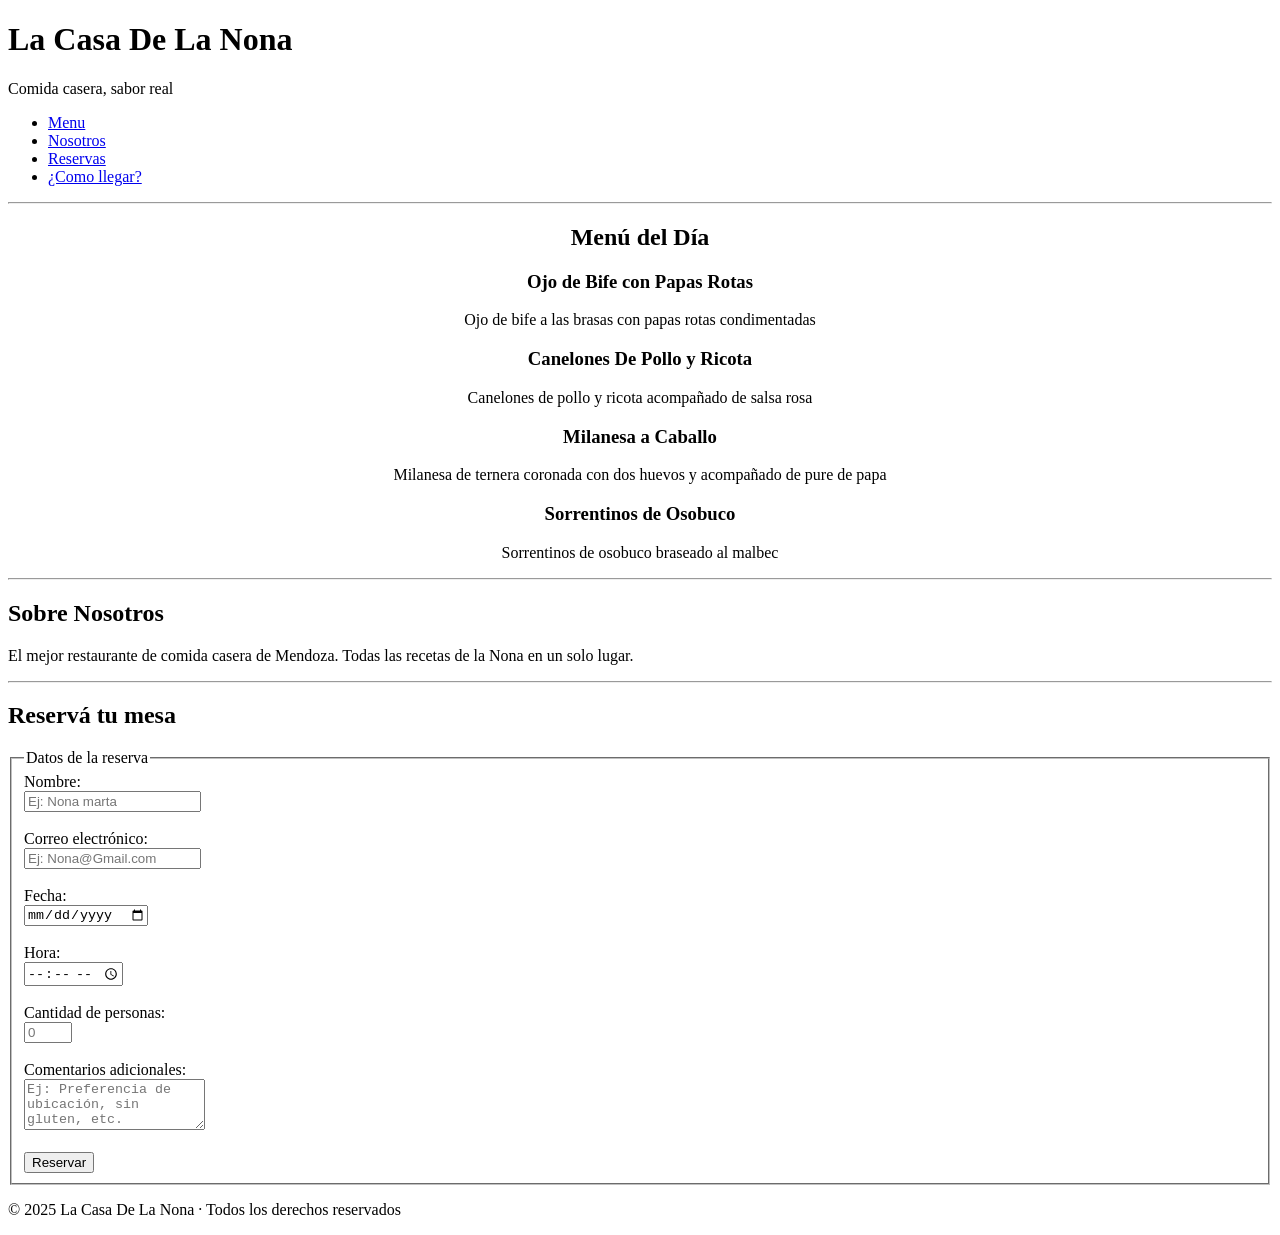
<file: Unidad-1/Final_Project-Unidad1/index.html>
<!DOCTYPE html>
<html lang="es">

<head>
    <meta charset="UTF-8">
    <meta name="viewport" content="width=device-width, initial-scale=1.0">
    <title>Casa De La Nona</title>
</head>

<body>
    <header>
        <h1>La Casa De La Nona</h1>
        <p>Comida casera, sabor real</p>

        <nav>
            <ul>
                <li><a href="#menu">Menu</a></li>
                <li><a href="#nosotros">Nosotros</a></li>
                <li><a href="#reserva">Reservas</a></li>
                <li><a href="ubicacion.html">¿Como llegar?</a></li>
            </ul>
        </nav>
    </header>

    <main>
        <!-- Sección del menú -->
        <section id="menu">
            <hr>
            <center>
            <h2>Menú del Día</h2>

            <article>
                <h3>Ojo de Bife con Papas Rotas</h3>
                <p>Ojo de bife a las brasas con papas rotas condimentadas</p>
            </article>

            <article>
                <h3>Canelones De Pollo y Ricota</h3>
                <p>Canelones de pollo y ricota acompañado de salsa rosa</p>
            </article>

            <article>
                <h3>Milanesa a Caballo</h3>
                <p>Milanesa de ternera coronada con dos huevos y acompañado de pure de papa</p>
            </article>

            <article>
                <h3>Sorrentinos de Osobuco</h3>
                <p>Sorrentinos de osobuco braseado al malbec</p>
            </article>
            </center>
        </section>

        <hr>

        <!-- Sección sobre el local -->
        <asaid id="nosotros">
            <h2>Sobre Nosotros</h2>
            <p>El mejor restaurante de comida casera de Mendoza. Todas las recetas
                de la Nona en un solo lugar.
            </p>
        </asaid>

        <hr>

        <!-- Formulario de reservas -->
        <section id="reserva">
            <h2>Reservá tu mesa</h2>
            <form id="form-reserva">
                <fieldset>
                    <legend>Datos de la reserva</legend>

                    <label for="nombre">Nombre:</label><br>
                    <input type="text" id="nombre" name="nombre" required placeholder="Ej: Nona marta"><br><br>

                    <label for="email">Correo electrónico:</label><br>
                    <input type="email" id="email" name="email" required placeholder="Ej: Nona@Gmail.com"><br><br>

                    <label for="fecha">Fecha:</label><br>
                    <input type="date" id="fecha" name="fecha" required><br><br>

                    <label for="hora">Hora:</label><br>
                    <input type="time" id="hora" name="hora" required><br><br>

                    <label for="personas">Cantidad de personas:</label><br>
                    <input type="number" id="personas" name="personas" placeholder="0" min="1" max="20" required><br><br>
                     
                    <label for="comentarios">Comentarios adicionales:</label><br>
                    <textarea id="comentarios" name="comentarios" rows="3"
                        placeholder="Ej: Preferencia de ubicación, sin gluten, etc."></textarea><br><br>

                    <button type="submit">Reservar</button>
                </fieldset>
            </form>
        </section>
    </main>

    <footer>
        <p>&copy; 2025 La Casa De La Nona · Todos los derechos reservados</p>
    </footer>

</body>

</html>
</file>
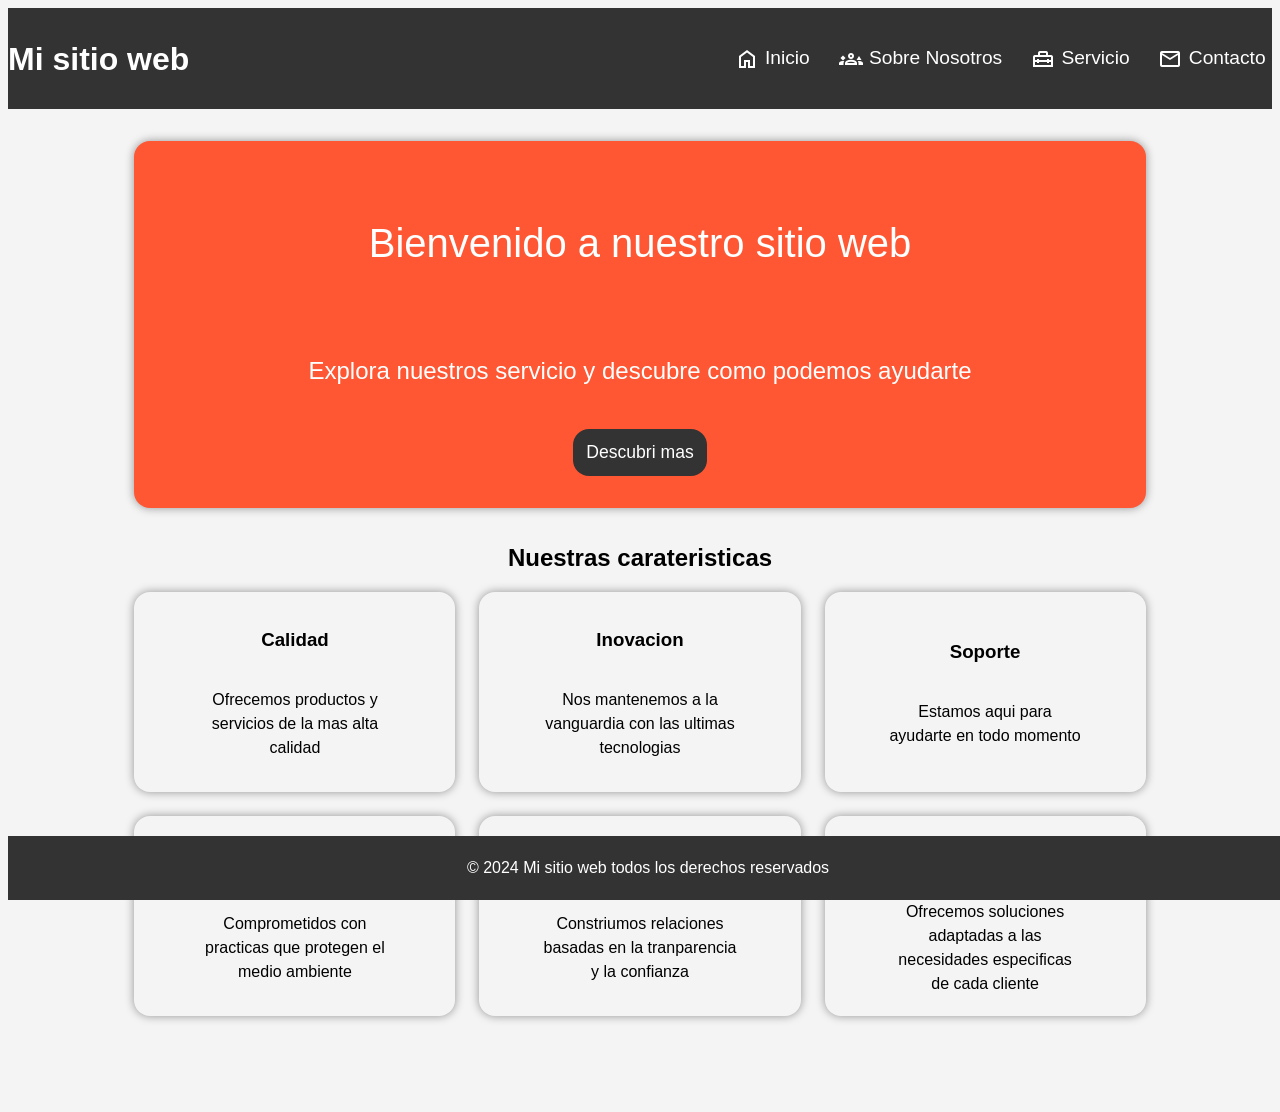
<file: Unidad-2/ProyectoIntegrador-Duci/index.html>
<!DOCTYPE html>
<html lang="es">
<head>
  <meta charset="UTF-8">
  <meta name="viewport" content="width=device-width, initial-scale=1.0">
  <title>MiTienda - Integrador 2 CSS</title>
  <link rel="stylesheet" href="styles.css">
  <link rel="stylesheet" href="https://fonts.googleapis.com/css2?family=Material+Symbols+Outlined:opsz,wght,FILL,GRAD@24,400,0,0" />
</head>

<body>
    <header>
        <nav class="contenedor__nav">
            <h1 class="nav__title">Mi sitio web</h1>
            <!-- NAVEGACION DESKTOP -->
            <ul class="nav__list">
                <li><a class="nav__links" href="#">
                    <span 
                    class="material-symbols-outlined">home
                </span>
                    Inicio</a></li>
                <li><a class="nav__links" href="#"><span 
                    class="material-symbols-outlined">groups_3
                </span>
                    Sobre Nosotros</a></li>
                <li><a class="nav__links" href="#">
                    <span 
                    class="material-symbols-outlined">home_repair_service
                </span>
                    Servicio</a></li>
                <li><a class="nav__links" href="#"">
                    <span 
                    class="material-symbols-outlined">mail
                </span>
                    Contacto</a></li>
            </ul>
            <!-- NAVEGACION MOBILE -->
             <div class="nav__toggleMobile">
                <span class="material-symbols-outlined">
                    menu 
                </span>
             </div>
        </nav>
    </header>
</body>

<main>
    <section class="main__banner">
        <p class="banner__titulo">Bienvenido a nuestro sitio web</p>
        <p class="banner_descripcion">Explora nuestros servicio y descubre como podemos ayudarte</p>
        <button class="banner__button">Descubri mas</button>
    </section>
    <section class="caracteristicas__section">
        <h2 class="caracteristicas__titulo">Nuestras carateristicas</h2>
        <div class="caracteristicas__container__article">
            <article class="caracteristicas__card">
                <h3>Calidad</h3>
                <p>Ofrecemos productos y servicios de la mas alta calidad</p>
            </article>

             <article class="caracteristicas__card">
                <h3>Inovacion</h3>
                <p>Nos mantenemos a la vanguardia con las ultimas tecnologias</p>
             </article>

             <article class="caracteristicas__card">
                <h3>Soporte</h3>
                <p>Estamos aqui para ayudarte en todo momento</p>
            </article>

            <article class="caracteristicas__card">
                <h3>Sostinibilidad</h3>
                <p>Comprometidos con practicas que protegen el medio ambiente</p>
            </article>

            <article class="caracteristicas__card">
                <h3>Confianza</h3>
                <p>Constriumos relaciones basadas en la tranparencia y la confianza</p>
            </article>

            <article class="caracteristicas__card">
                <h3>Personalizacion</h3>
                <p>Ofrecemos soluciones adaptadas a las necesidades especificas de cada cliente</p>
            </article>
        </div>
    </section>
</main>

<footer>
    <p class="footer__description"> &copy 2024 Mi sitio web todos los derechos reservados</p>
</footer>
</file>
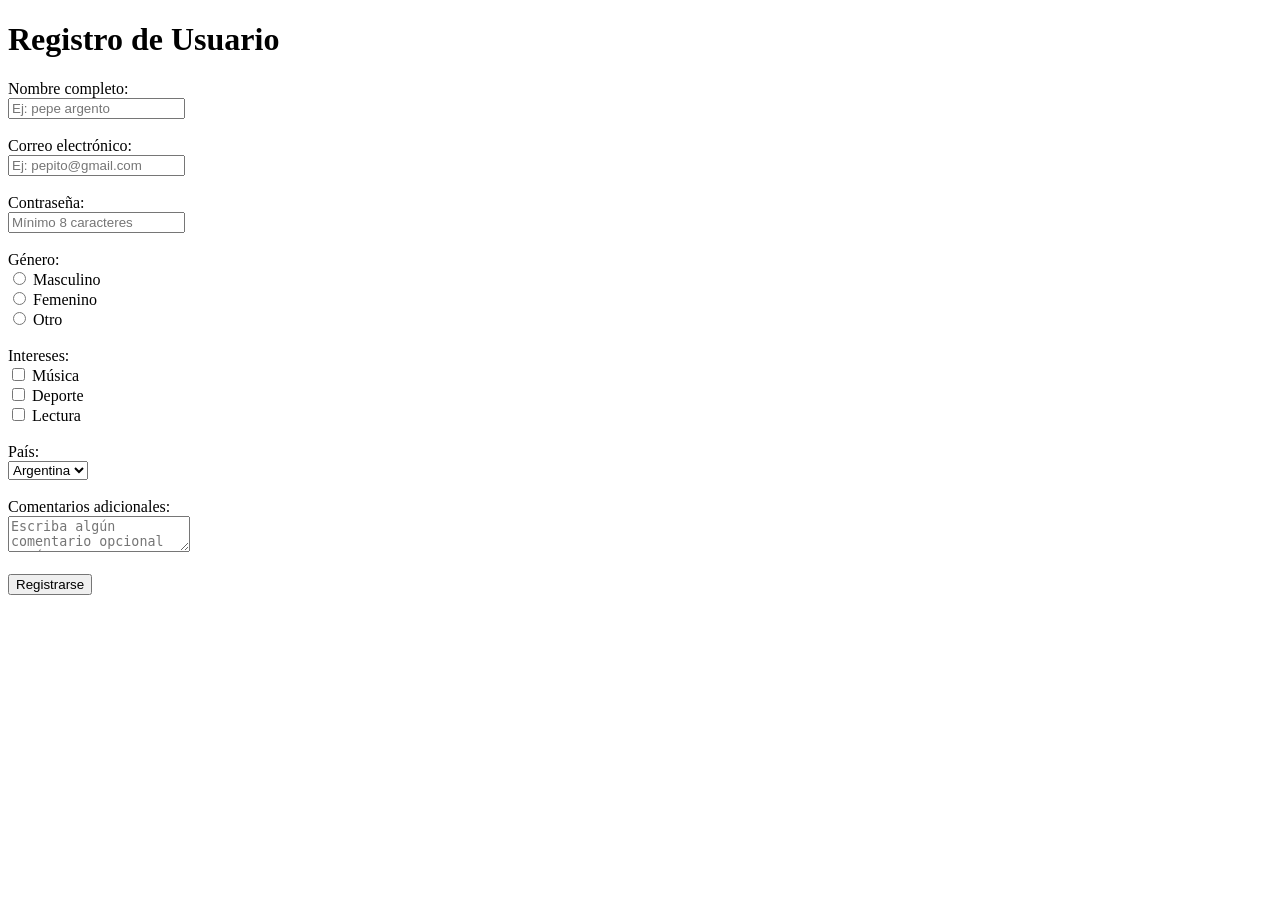
<file: Unidad-1/index_2.html>
<!DOCTYPE html>
<html lang="es">
<head>
    <meta charset="UTF-8">
    <meta name="viewport" content="width=device-width, initial-scale=1.0">
    <title>Formulario de Registro</title>
</head>
<body>

    <h1>Registro de Usuario</h1>

    <form action="#" method="POST">
        <div>
            <label for="nombre">Nombre completo:</label><br>
            <input type="text" id="nombre" name="nombre" required placeholder="Ej: pepe argento" tabindex="1">
        </div>

        <br>

        <div>
            <label for="email">Correo electrónico:</label><br>
            <input type="email" id="email" name="email" required placeholder="Ej: pepito@gmail.com" tabindex="2">
        </div>

        <br>

        <div>
            <label for="password">Contraseña:</label><br>
            <input type="password" id="password" name="password" required placeholder="Mínimo 8 caracteres" tabindex="3">
        </div>

        <br>

        <div>
            <label>Género:</label><br>
            <input type="radio" id="masculino" name="genero" value="masculino" tabindex="4">
            <label for="masculino">Masculino</label><br>

            <input type="radio" id="femenino" name="genero" value="femenino" tabindex="5">
            <label for="femenino">Femenino</label><br>

            <input type="radio" id="otro" name="genero" value="otro" tabindex="6">
            <label for="otro">Otro</label>
        </div>

        <br>

        <div>
            <label>Intereses:</label><br>
            <input type="checkbox" id="musica" name="intereses" value="musica" tabindex="7">
            <label for="musica">Música</label><br>

            <input type="checkbox" id="deporte" name="intereses" value="deporte" tabindex="8">
            <label for="deporte">Deporte</label><br>

            <input type="checkbox" id="lectura" name="intereses" value="lectura" tabindex="9">
            <label for="lectura">Lectura</label>
        </div>

        <br>

        <div>
            <label for="pais">País:</label><br>
            <select id="pais" name="pais" tabindex="10">
                <option value="argentina">Argentina</option>
                <option value="brasil">Brasil</option>
                <option value="chile">Chile</option>
            </select>
        </div>

        <br>

        <div>
            <label for="comentarios">Comentarios adicionales:</label><br>
            <textarea id="comentarios" name="comentarios" placeholder="Escriba algún comentario opcional aquí..." tabindex="11"></textarea>
        </div>

        <br>

        <div>
            <input type="submit" value="Registrarse" tabindex="12">
        </div>
    </form>

</body>
</html>
</file>
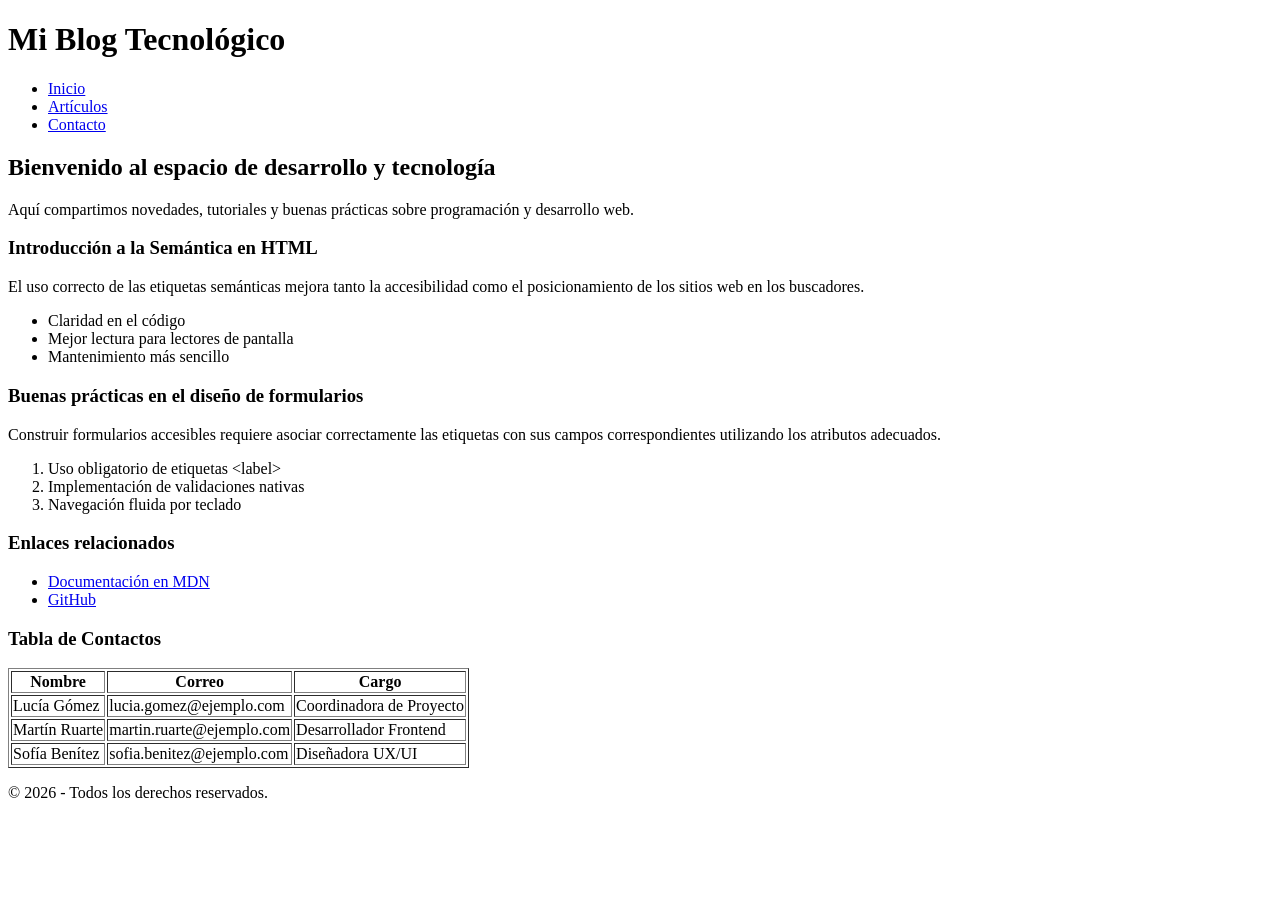
<file: Unidad-1/index_3.html>
<!DOCTYPE html>
<html lang="es">
<head>
    <meta charset="UTF-8">
    <meta name="viewport" content="width=device-width, initial-scale=1.0">
    <title>Blog de Programación y Tecnología</title>
</head>
<body>

    <header>
        <h1>Mi Blog Tecnológico</h1>
        <nav aria-label="Navegación principal">
            <ul>
                <li><a href="#inicio">Inicio</a></li>
                <li><a href="#articulos">Artículos</a></li>
                <li><a href="#contacto">Contacto</a></li>
            </ul>
        </nav>
    </header>

    <main tabindex="0">
        <section id="inicio">
            <h2>Bienvenido al espacio de desarrollo y tecnología</h2>
            <p>Aquí compartimos novedades, tutoriales y buenas prácticas sobre programación y desarrollo web.</p>
        </section>

        <section id="articulos">
            <article>
                <h3>Introducción a la Semántica en HTML</h3>
                <p>El uso correcto de las etiquetas semánticas mejora tanto la accesibilidad como el posicionamiento de los sitios web en los buscadores.</p>
                <ul>
                    <li>Claridad en el código</li>
                    <li>Mejor lectura para lectores de pantalla</li>
                    <li>Mantenimiento más sencillo</li>
                </ul>
            </article>

            <article>
                <h3>Buenas prácticas en el diseño de formularios</h3>
                <p>Construir formularios accesibles requiere asociar correctamente las etiquetas con sus campos correspondientes utilizando los atributos adecuados.</p>
                <ol>
                    <li>Uso obligatorio de etiquetas &lt;label&gt;</li>
                    <li>Implementación de validaciones nativas</li>
                    <li>Navegación fluida por teclado</li>
                </ol>
            </article>
        </section>

        <aside>
            <h3>Enlaces relacionados</h3>
            <ul>
                <li><a href="https://developer.mozilla.org" target="_blank">Documentación en MDN</a></li>
                <li><a href="https://github.com" target="_blank">GitHub</a></li>
            </ul>
        </aside>
    </main>

    <footer id="contacto">
        <h3>Tabla de Contactos</h3>
        <table border="1">
            <thead>
                <tr>
                    <th>Nombre</th>
                    <th>Correo</th>
                    <th>Cargo</th>
                </tr>
            </thead>
            <tbody>
                <tr>
                    <td>Lucía Gómez</td>
                    <td>lucia.gomez@ejemplo.com</td>
                    <td>Coordinadora de Proyecto</td>
                </tr>
                <tr>
                    <td>Martín Ruarte</td>
                    <td>martin.ruarte@ejemplo.com</td>
                    <td>Desarrollador Frontend</td>
                </tr>
                <tr>
                    <td>Sofía Benítez</td>
                    <td>sofia.benitez@ejemplo.com</td>
                    <td>Diseñadora UX/UI</td>
                </tr>
            </tbody>
        </table>
        <p>&copy; 2026 - Todos los derechos reservados.</p>
    </footer>

</body>
</html>
</file>
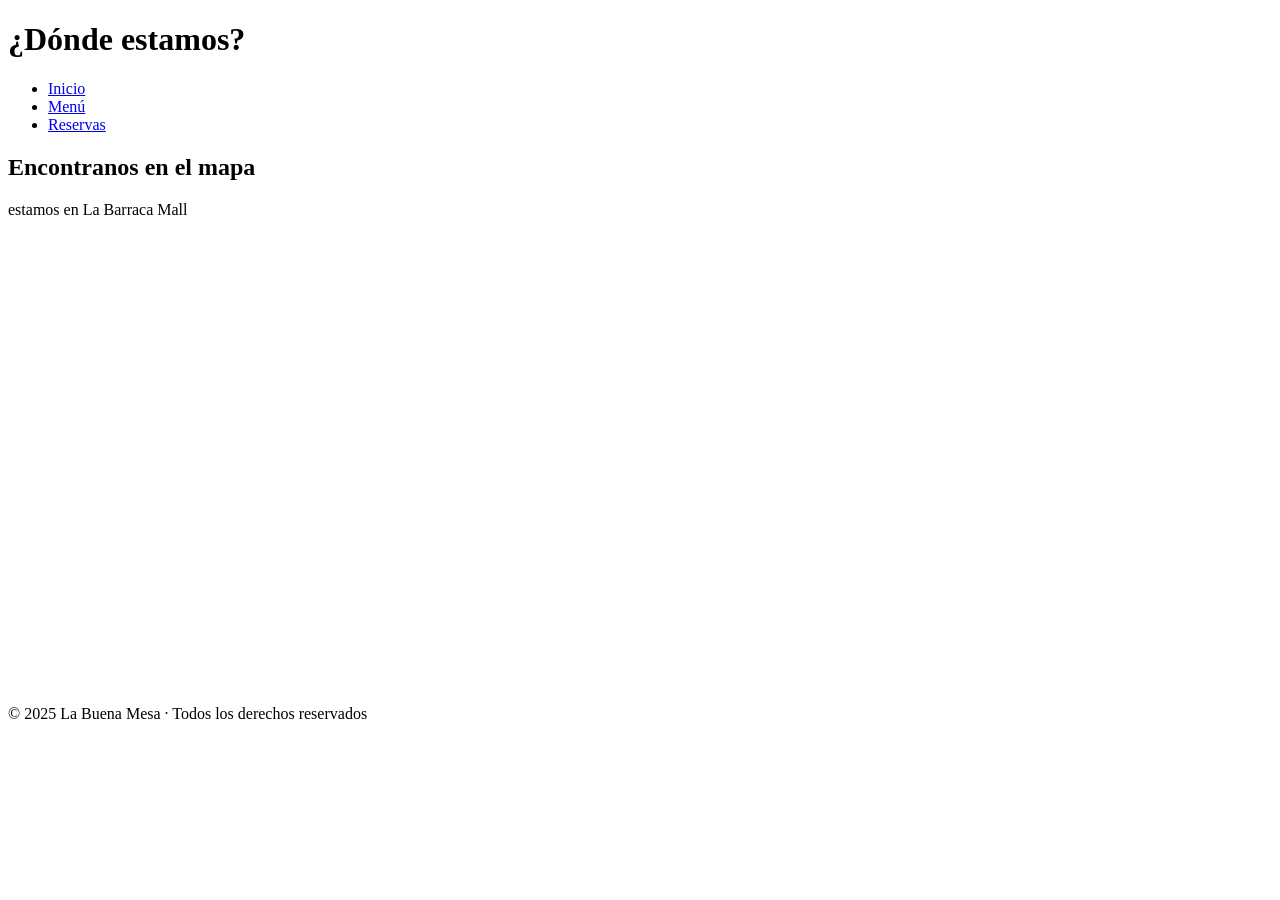
<file: Unidad-1/Final_Project-Unidad1/ubicacion.html>
<!DOCTYPE html>
<html lang="es">

<head>
    <meta charset="UTF-8">
    <meta name="viewport" content="width=device-width, initial-scale=1.0">
    <title>Ubicación - Casa De La Nona</title>
</head>

<body>
    <header>
        <h1>¿Dónde estamos?</h1>
        <nav>
            <ul>
                <li><a href="index.html">Inicio</a></li>
                <li><a href="index.html#menu">Menú</a></li>
                <li><a href="index.html#reserva">Reservas</a></li>
            </ul>
        </nav>
    </header>
    <main>
        <section>
            <h2>Encontranos en el mapa</h2>
            <p>estamos en La Barraca Mall</p>
            <iframe src="https://www.google.com/maps/embed?pb=!1m18!1m12!1m3!1d28838.92880696657!2d-68.85478310110506!3d-32.922666241511905!2m3!1f0!2f0!3f0!3m2!1i1024!2i768!4f13.1!3m3!1m2!1s0x967e095097de9a85%3A0x5d63cc2efae8b1c1!2sLa%20Barraca%20Mall!5e0!3m2!1ses-419!2sar!4v1787758628788!5m2!1ses-419!2sar"
             width="600" height="450" style="border:0;" allowfullscreen="" loading="lazy" referrerpolicy="strict-origin-when-cross-origin"></iframe>
        </section>
    </main>
    <footer>
        <p>&copy; 2025 La Buena Mesa · Todos los derechos reservados</p>
    </footer>
</body>

</html>
</file>
<file: Unidad-2/ProyectoIntegrador-Duci/styles.css>
*,
*::before,
*::after {
  box-sizing: border-box;
  font-family: "lato", sans-serif;
}
:root{
    --bgColor:#f4f4f4;
    --bgColorOscuro: #333;
    --colorTexto:#fff;
    --ColorBanner:#ff5733;
    --shadow: 0px 0px 10px rgba(0,0,0,0.4);
    --maxWidth: 2000px;
    --borderRadius: 16px;
}

body{
    background-color: var(--bgColor);
    line-height: 1.5;
}

/*header*/
header{
    background-color:var(--bgColorOscuro) 
}
.contenedor__nav {
    display: flex;
    color: var(--colorTexto);
    justify-content: space-between;
    align-items: center;
    max-width: var(--maxWidth);
    margin: 0 auto;
}

.nav__title{
    font-size: 2rem;
}

.nav__toggleMobile{
    display: flex;
    justify-content: center;
    align-items: center;
    width: 50px;
    height: 50px;
    display: none;
}

.nav__list{
    list-style: none;
    display: flex;
    justify-content: center;
    align-items: center;
    gap: 1rem;
}
.nav__links{
    text-decoration: none;
    color: var(--colorTexto);
    display: flex;
    align-items: center;
    gap: 0.4rem;
    padding: 0.4rem;
    font-size: 1.2rem;
}
.nav__links:hover{
    transition: .3s ease;
    background-color: #555;
    border-radius: var(--borderRadius);
}

/* main */

main{
    width: 80%;
    max-width: var(--maxWidth);
    margin: 0 auto;
    margin-top: 2rem;
}

.main__banner{
    background-color: var(--ColorBanner);
    display: flex;
    flex-direction: column;
    justify-content: center;
    align-items: center;
    gap: 1rem;
    border-radius: var(--borderRadius);
    padding: 2rem 1.2rem;
    box-shadow: var(--shadow);
    color: var(--colorTexto)
}
.banner__titulo{
    font-size: 2.5rem;
}

.banner_descripcion{
    font-size: 1.5rem;
}

.banner__button{
    background-color: var(--bgColorOscuro);
    color: var(--colorTexto);
    border-radius: var(--borderRadius);
    padding: 0.8rem;
    font-size: 1.1rem;
    border: none;
 }

.banner__button:hover{
    background-color: #555;
    cursor: pointer;
}

/* CARACTERISTICAS */

.caracteristicas__section{
    width: 100%;
    margin: 0 auto;
    margin-top: 2rem;
}

.caracteristicas__titulo{
    text-align: center;
    margin-bottom: 1rem;
}

.caracteristicas__container__article{
    display: grid;
    grid-template-columns: repeat(3, 1fr);
    gap: 1.5rem;
    text-align: center;
    margin-bottom: 6rem;
}


.caracteristicas__card{
    box-shadow: var(--shadow);
    background-color: var(#fff);
    border-radius: var(--borderRadius);
    padding: 4rem;
    display: flex;
    flex-direction: column;
    justify-content: center;
    align-items: center;
    height: 200px;
}

/* FOOTER */

footer{
    background-color: var(--bgColorOscuro);
    color: var(--colorTexto);
    position: fixed;
    bottom: 0;
    width: 100%;
    height: 4rem;
    display: flex;
    justify-content: center;
    align-items: center;
}

.footer__description{
    font-size: 1rem;
    text-align: center;
}

/* MEDIAQUERIES */

@media screen and (max-width: 768px){
    .caracteristicas__container__article{
        grid-template-columns: 1fr;
    }
    .nav__list{
        display: none;
    }
    .nav__toggleMobile{
        display: block;
        cursor: pointer;
    }
}
</file>
